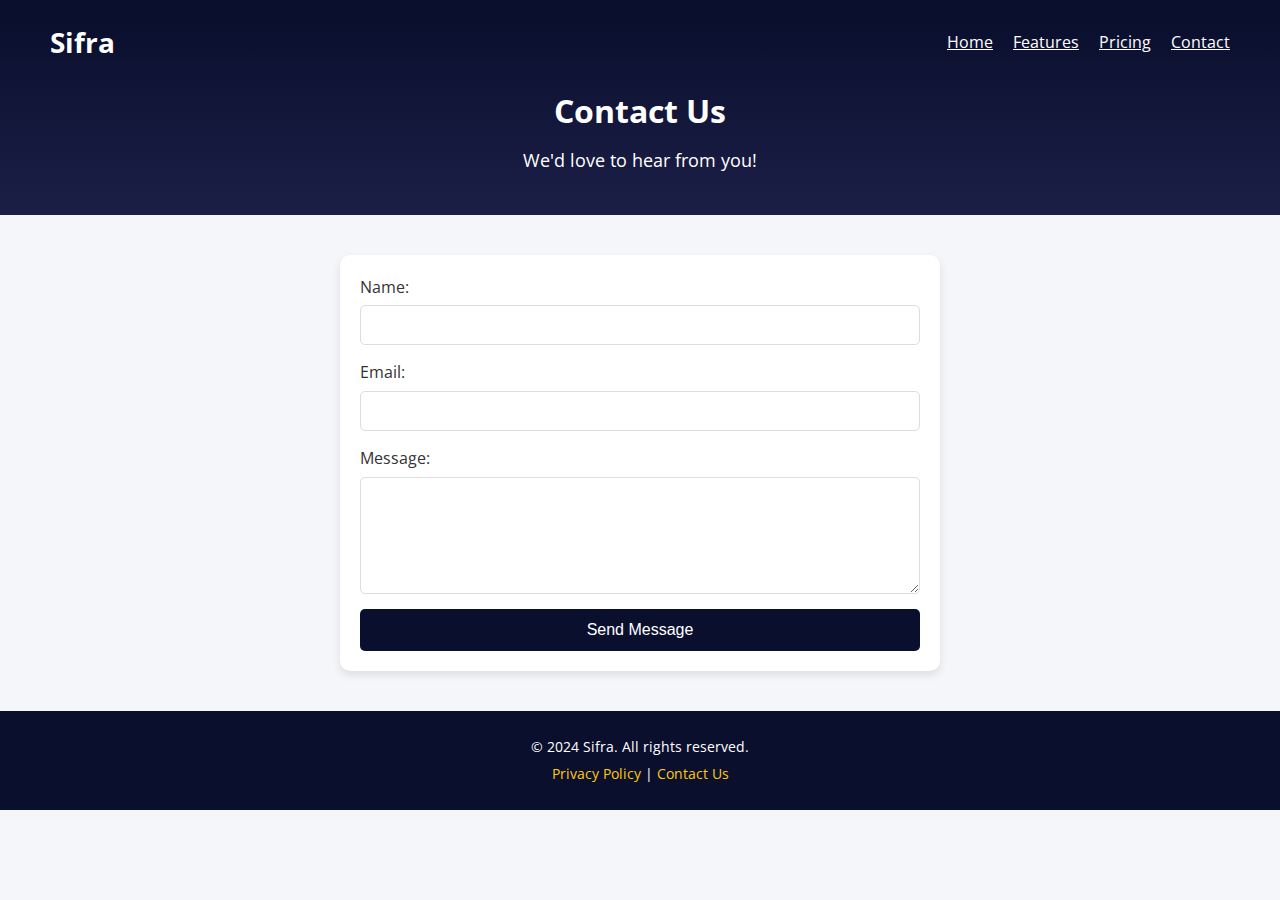
<file: templates/contact.html>
<!DOCTYPE html>
<html lang="en">
<head>
    <meta charset="UTF-8">
    <meta name="viewport" content="width=device-width, initial-scale=1.0">
    <title>Sifra - Contact Us</title>
    <link href="https://fonts.googleapis.com/css2?family=Montserrat:wght@700&family=Open+Sans:wght@400&display=swap" rel="stylesheet">
    <link rel="stylesheet" href="/static/css/contact.css">
</head>
<body>

    <!-- Header Section -->
    <header class="header">
        <div class="navbar-container">
            <div class="logo">Sifra</div>
            <nav class="navbar">
                <a href="/templates/index.html">Home</a>
                <a href="/templates/features.html">Features</a>
                <a href="/templates/pricing.html">Pricing</a>
                <a href="/templates/contact.html" class="active">Contact</a>
            </nav>
        </div>
        <div class="welcome-message">
            <h1>Contact Us</h1>
            <p>We'd love to hear from you!</p>
        </div>
    </header>

    <!-- Contact Section -->
    <section class="contact">
        <form class="contact-form">
            <label for="name">Name:</label>
            <input type="text" id="name" name="name" required>
            <label for="email">Email:</label>
            <input type="email" id="email" name="email" required>
            <label for="message">Message:</label>
            <textarea id="message" name="message" rows="5" required></textarea>
            <button type="submit" class="cta-button">Send Message</button>
        </form>
    </section>

    <!-- Footer Section -->
    <footer class="footer">
        <p>&copy; 2024 Sifra. All rights reserved.</p>
        <p><a href="/privacy-policy">Privacy Policy</a> | <a href="/contact">Contact Us</a></p>
    </footer>

</body>
</html>
</file>
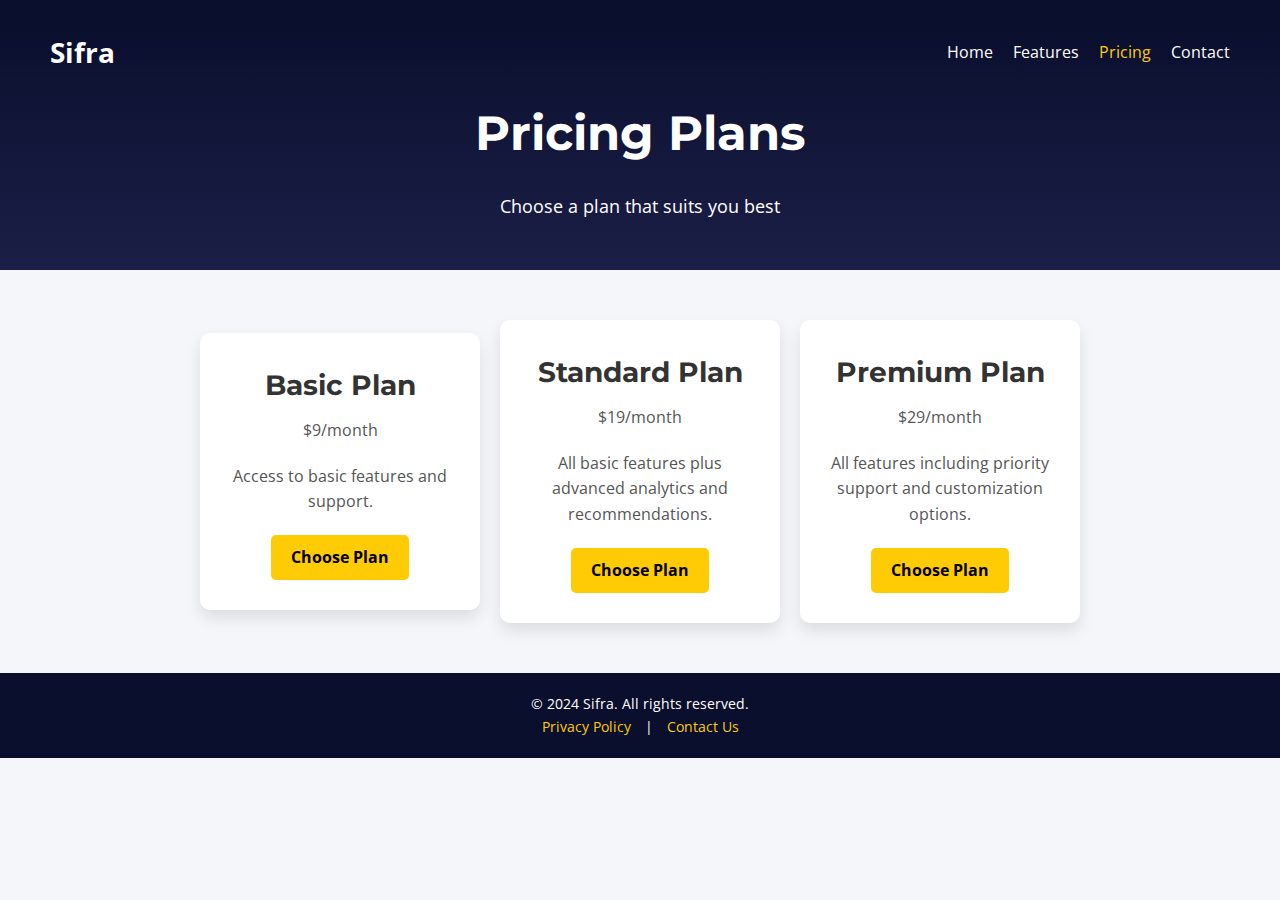
<file: templates/pricing.html>
<!DOCTYPE html>
<html lang="en">
<head>
    <meta charset="UTF-8">
    <meta name="viewport" content="width=device-width, initial-scale=1.0">
    <title>Sifra - Pricing</title>
    <link href="https://fonts.googleapis.com/css2?family=Montserrat:wght@700&family=Open+Sans:wght@400&display=swap" rel="stylesheet">
    <link rel="stylesheet" href="/static/css/pricing.css">
</head>
<body>

    <!-- Header Section -->
    <header class="header">
        <div class="navbar-container">
            <div class="logo">Sifra</div>
            <nav class="navbar">
                <a href="/index.html">Home</a>
                <a href="/templates/features.html">Features</a>
                <a href="/templates/pricing.html" class="active">Pricing</a>
                <a href="/templates/contact.html">Contact</a>
            </nav>
        </div>
        <div class="welcome-message">
            <h1>Pricing Plans</h1>
            <p>Choose a plan that suits you best</p>
        </div>
    </header>

    <!-- Pricing Section -->
    <section class="pricing">
        <div class="pricing-plan">
            <h2>Basic Plan</h2>
            <p>$9/month</p>
            <p>Access to basic features and support.</p>
            <a href="#" class="cta-button">Choose Plan</a>
        </div>
        <div class="pricing-plan">
            <h2>Standard Plan</h2>
            <p>$19/month</p>
            <p>All basic features plus advanced analytics and recommendations.</p>
            <a href="#" class="cta-button">Choose Plan</a>
        </div>
        <div class="pricing-plan">
            <h2>Premium Plan</h2>
            <p>$29/month</p>
            <p>All features including priority support and customization options.</p>
            <a href="#" class="cta-button">Choose Plan</a>
        </div>
    </section>

    <!-- Footer Section -->
    <footer class="footer">
        <p>&copy; 2024 Sifra. All rights reserved.</p>
        <p><a href="/privacy-policy">Privacy Policy</a> | <a href="/contact">Contact Us</a></p>
    </footer>

</body>
</html>
</file>
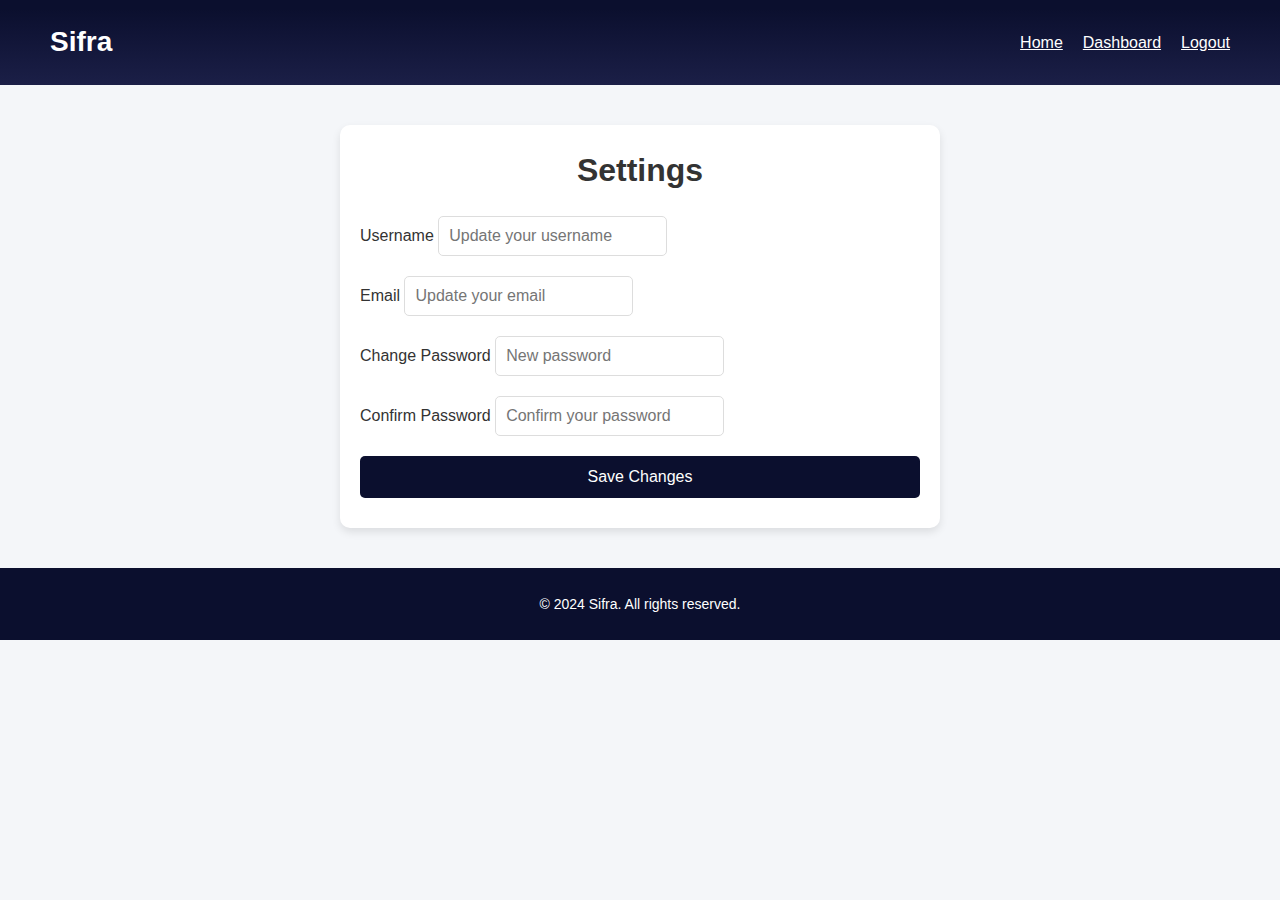
<file: templates/settings.html>
<!DOCTYPE html>
<html lang="en">
<head>
    <meta charset="UTF-8">
    <meta name="viewport" content="width=device-width, initial-scale=1.0">
    <title>Sifra - Settings</title>
    <link rel="stylesheet" href="/static/css/settings.css">
</head>
<body>

    <header class="header">
        <div class="header-content">
            <h1 class="logo">Sifra</h1>
            <nav class="navbar">
                <a href="/">Home</a>
                <a href="/dashboard">Dashboard</a>
                <a href="/logout">Logout</a>
            </nav>
        </div>
    </header>

    <main class="main-content">
        <h1>Settings</h1>
        <form action="/settings" method="POST" class="settings-form">
            <div class="form-group">
                <label for="username">Username</label>
                <input type="text" id="username" name="username" placeholder="Update your username" required>
            </div>

            <div class="form-group">
                <label for="email">Email</label>
                <input type="email" id="email" name="email" placeholder="Update your email" required>
            </div>

            <div class="form-group">
                <label for="password">Change Password</label>
                <input type="password" id="password" name="password" placeholder="New password" required>
            </div>

            <div class="form-group">
                <label for="confirm-password">Confirm Password</label>
                <input type="password" id="confirm-password" name="confirm-password" placeholder="Confirm your password" required>
            </div>

            <button type="submit" class="save-button">Save Changes</button>
            <div class="feedback"></div>
        </form>
    </main>

    <footer class="footer">
        <p>&copy; 2024 Sifra. All rights reserved.</p>
    </footer>

</body>
</html>
</file>
<file: static/css/contact.css>
/* Base Styles */
* {
    box-sizing: border-box;
    margin: 0;
    padding: 0;
  }
  
  body {
    font-family: 'Open Sans', sans-serif;
    background-color: #f4f6f9;
    color: #333;
    line-height: 1.6;
  }
  
  /* Header Section */
  .header {
    background: linear-gradient(180deg, #0b0f2e 10%, #1b1f47 100%);
    color: #fff;
    padding: 20px 0;
  }
  
  .navbar-container {
    display: flex;
    justify-content: space-between;
    align-items: center;
    padding: 0 50px;
  }
  
  .logo {
    font-size: 28px;
    font-weight: 700;
  }
  
  .navbar {
    display: flex;
    gap: 20px;
  }
  
  .navbar a {
    color: #fff;
    font-size: 16px;
    transition: color 0.3s ease;
  }
  
  .navbar a:hover {
    color: #ffcb05;
  }
  
  /* Welcome Message */
  .welcome-message {
    text-align: center;
    margin: 20px 0;
  }
  
  .welcome-message h1 {
    font-size: 32px;
    margin-bottom: 10px;
  }
  
  .welcome-message p {
    font-size: 18px;
  }
  
  /* Contact Section */
  .contact {
    max-width: 600px;
    margin: 40px auto;
    padding: 20px;
    background: #fff;
    border-radius: 10px;
    box-shadow: 0 4px 8px rgba(0, 0, 0, 0.1);
  }
  
  .contact-form {
    display: flex;
    flex-direction: column;
  }
  
  .contact-form label {
    font-size: 16px;
    margin-bottom: 5px;
  }
  
  .contact-form input,
  .contact-form textarea {
    padding: 10px;
    margin-bottom: 15px;
    border: 1px solid #ddd;
    border-radius: 5px;
    font-size: 16px;
    transition: border-color 0.3s ease;
  }
  
  .contact-form input:focus,
  .contact-form textarea:focus {
    border-color: #0b0f2e;
    outline: none;
  }
  
  .cta-button {
    background-color: #0b0f2e;
    color: #fff;
    border: none;
    padding: 12px 20px;
    border-radius: 5px;
    font-size: 16px;
    cursor: pointer;
    transition: background-color 0.3s ease;
  }
  
  .cta-button:hover {
    background-color: #1b1f47;
  }
  
  /* Footer Section */
  .footer {
    background-color: #0b0f2e;
    color: #fff;
    text-align: center;
    padding: 20px 0;
    font-size: 14px;
  }
  
  .footer p {
    margin: 5px 0;
  }
  
  .footer a {
    color: #ffcb05;
    text-decoration: none;
  }
  
  .footer a:hover {
    text-decoration: underline;
  }
</file>
<file: static/css/pricing.css>
/* Importing Google Fonts */
@import url('https://fonts.googleapis.com/css2?family=Montserrat:wght@700&family=Open+Sans:wght@400&display=swap');

/* Base Styles */
* {
  box-sizing: border-box;
  margin: 0;
  padding: 0;
}

body {
  font-family: 'Open Sans', sans-serif;
  background-color: #f4f6f9;
  color: #333;
  line-height: 1.6;
  margin: 0;
  padding: 0;
}

a {
  text-decoration: none;
  color: inherit;
}

h1, h2 {
  font-family: 'Montserrat', sans-serif;
}

/* Header Section */
.header {
  background: linear-gradient(180deg, #0b0f2e 10%, #1b1f47 100%);
  color: #fff;
  padding: 30px 0;
  text-align: center;
}

.header .navbar-container {
  display: flex;
  justify-content: space-between;
  align-items: center;
  padding: 0 50px;
}

.header .logo {
  font-size: 28px;
  font-weight: 700;
}

.navbar {
  display: flex;
  gap: 20px;
}

.navbar a {
  font-size: 16px;
  color: #fff;
  transition: color 0.3s ease;
}

.navbar a:hover,
.navbar a.active {
  color: #ffcb05;
}

.welcome-message h1 {
  font-size: 48px;
  margin: 20px 0;
}

.welcome-message p {
  font-size: 18px;
  margin-bottom: 20px;
}

/* Pricing Section */
.pricing {
  display: flex;
  justify-content: center;
  align-items: center;
  gap: 20px;
  padding: 50px 0;
  background-color: #f4f6f9;
}

.pricing-plan {
  background-color: #fff;
  border-radius: 10px;
  box-shadow: 0 8px 16px rgba(0, 0, 0, 0.1);
  padding: 30px;
  width: 280px;
  text-align: center;
}

.pricing-plan h2 {
  font-size: 28px;
  margin-bottom: 10px;
  color: #333;
}

.pricing-plan p {
  font-size: 16px;
  margin-bottom: 20px;
  color: #555;
}

.cta-button {
  display: inline-block;
  padding: 10px 20px;
  background-color: #ffcb05;
  color: #000;
  border-radius: 5px;
  font-weight: 700;
  transition: background-color 0.3s ease;
}

.cta-button:hover {
  background-color: #e6b800;
}

/* Footer Section */
.footer {
  background-color: #0b0f2e;
  color: #fff;
  text-align: center;
  padding: 20px 0;
  font-size: 14px;
}

.footer a {
  color: #ffcb05;
  margin: 0 10px;
  transition: color 0.3s ease;
}

.footer a:hover {
  color: #e6b800;
}
</file>
<file: static/css/settings.css>
/* Base Styles */
* {
    box-sizing: border-box;
    margin: 0;
    padding: 0;
  }
  
  body {
    font-family: 'Open Sans', sans-serif;
    background-color: #f4f6f9;
    color: #333;
    line-height: 1.6;
  }
  
  /* Header Section */
  .header {
    background: linear-gradient(180deg, #0b0f2e 10%, #1b1f47 100%);
    color: #fff;
    padding: 20px 0;
  }
  
  .header-content {
    display: flex;
    justify-content: space-between;
    align-items: center;
    padding: 0 50px;
  }
  
  .logo {
    font-size: 28px;
    font-weight: 700;
  }
  
  .navbar {
    display: flex;
    gap: 20px;
  }
  
  .navbar a {
    color: #fff;
    font-size: 16px;
    transition: color 0.3s ease;
  }
  
  .navbar a:hover {
    color: #ffcb05;
  }
  
  /* Main Content Section */
  .main-content {
    max-width: 600px;
    margin: 40px auto;
    padding: 20px;
    background: #fff;
    border-radius: 10px;
    box-shadow: 0 4px 8px rgba(0, 0, 0, 0.1);
  }
  
  .main-content h1 {
    text-align: center;
    margin-bottom: 20px;
  }
  
  /* Settings Form */
  .settings-form {
    display: flex;
    flex-direction: column;
  }
  
  .form-group {
    margin-bottom: 20px;
  }
  
  .form-group label {
    font-size: 16px;
    margin-bottom: 5px;
  }
  
  .form-group input {
    padding: 10px;
    border: 1px solid #ddd;
    border-radius: 5px;
    font-size: 16px;
    transition: border-color 0.3s ease;
  }
  
  .form-group input:focus {
    border-color: #0b0f2e;
    outline: none;
  }
  
  .save-button {
    background-color: #0b0f2e;
    color: #fff;
    border: none;
    padding: 12px 20px;
    border-radius: 5px;
    font-size: 16px;
    cursor: pointer;
    transition: background-color 0.3s ease;
  }
  
  .save-button:hover {
    background-color: #1b1f47;
  }
  
  /* Feedback Section */
  .feedback {
    margin-top: 10px;
    text-align: center;
    color: #d9534f; /* Red color for feedback messages */
  }
  
  /* Footer Section */
  .footer {
    background-color: #0b0f2e;
    color: #fff;
    text-align: center;
    padding: 20px 0;
    font-size: 14px;
  }
  
  .footer p {
    margin: 5px 0;
  }
</file>
